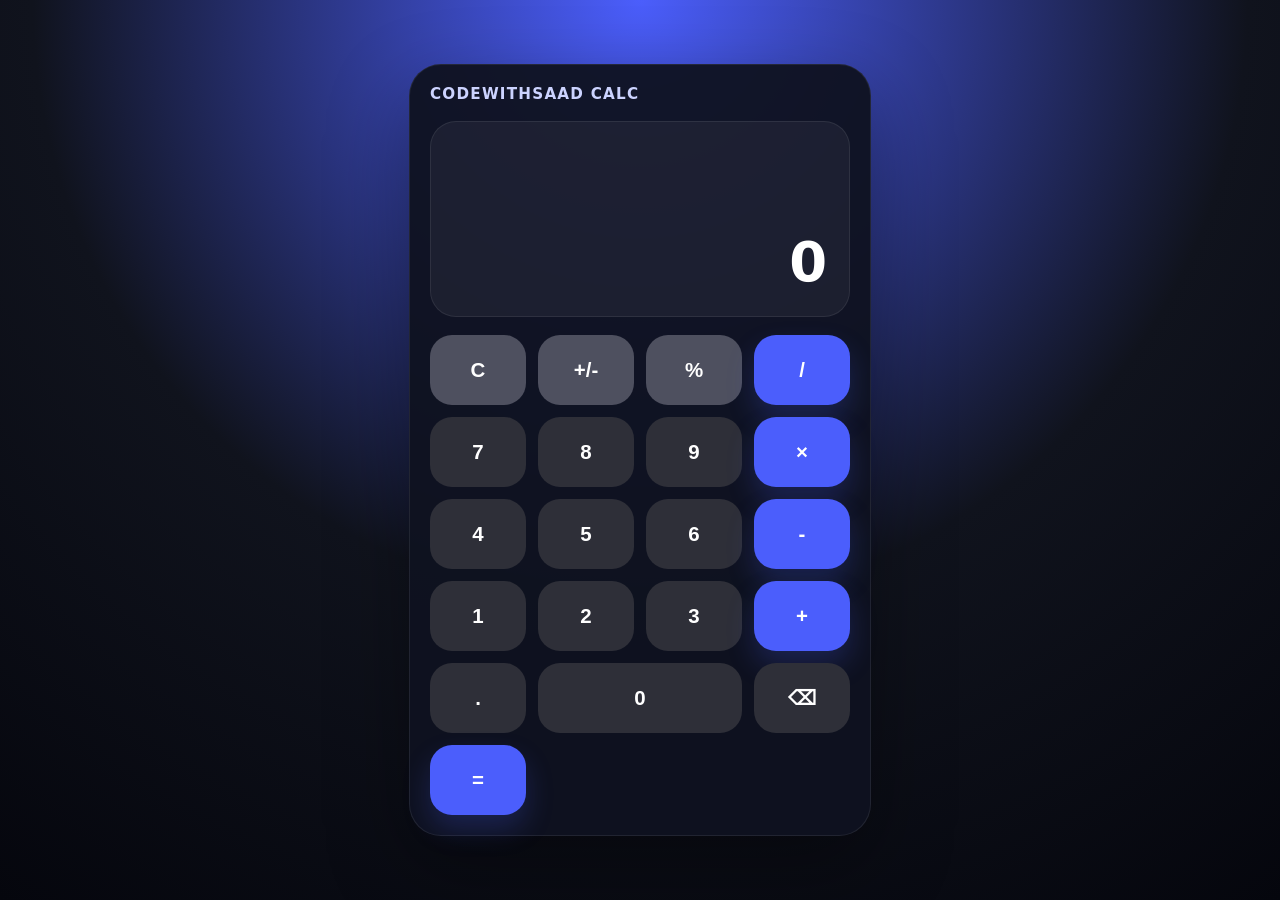
<file: index.html>
<!DOCTYPE html>
<html lang="en">
  <head>
    <meta charset="UTF-8" />
    <meta name="viewport" content="width=device-width, initial-scale=1.0" />
    <title>Calculator</title>
    <link rel="stylesheet" href="calculator-app/style.css" />
    <script src="calculator-app/script.js" defer></script>
  </head>
  <body>
    <div class="calculator">
      <header class="calculator__header">
        <div class="brand">codewithsaad Calc</div>
      </header>

      <section id="output" class="calculator__output">
        <div id="expression" class="output__expression"></div>
        <div id="result" class="output__result">0</div>
      </section>

      <section id="input" class="calculator__keys">
        <button class="btn light" data-action="clear" data-value="C">C</button>
        <button class="btn light" data-action="negate" data-value="C">+/-</button>
        <button class="btn light" data-action="mod" data-value="%">%</button>
        <button class="btn blue" data-action="division" data-value="/">/</button>

        <button class="btn dark" data-action="number" data-value="7">7</button>
        <button class="btn dark" data-action="number" data-value="8">8</button>
        <button class="btn dark" data-action="number" data-value="9">9</button>
        <button class="btn blue" data-action="multiplication" data-value="*">&times;</button>

        <button class="btn dark" data-action="number" data-value="4">4</button>
        <button class="btn dark" data-action="number" data-value="5">5</button>
        <button class="btn dark" data-action="number" data-value="6">6</button>
        <button class="btn blue" data-action="subtraction" data-value="-">-</button>

        <button class="btn dark" data-action="number" data-value="1">1</button>
        <button class="btn dark" data-action="number" data-value="2">2</button>
        <button class="btn dark" data-action="number" data-value="3">3</button>
        <button class="btn blue" data-action="addition" data-value="+">+</button>

        <button class="btn dark" data-action="decimal" data-value=".">.</button>
        <button class="btn dark span-two" data-action="number" data-value="0">0</button>
        <button class="btn dark" data-action="backspace">&#9003;</button>
        <button class="btn blue" data-action="submit" data-value="=">=</button>
      </section>
    </div>
  </body>

</html>
</file>
<file: calculator-app/style.css>
body {
  min-height: 100vh;
  margin: 0;
  display: flex;
  align-items: center;
  justify-content: center;
  font-family: 'Inter', system-ui, sans-serif;
  background: radial-gradient(circle at top, #4b5efc 0%, #10131d 55%, #05060d 100%);
  color: white;
}

.calculator {
  width: min(100%, 420px);
  margin: 20px;
  padding: 20px;
  border-radius: 32px;
  background: rgba(15, 18, 32, 0.95);
  box-shadow: 0 30px 80px rgba(0, 0, 0, 0.35);
  border: 1px solid rgba(255, 255, 255, 0.08);
}

.calculator__header {
  display: flex;
  justify-content: space-between;
  align-items: center;
  margin-bottom: 18px;
}

.brand {
  font-size: 0.95rem;
  font-weight: 700;
  letter-spacing: 0.08em;
  text-transform: uppercase;
  color: #ccd3ff;
}

.calculator__output {
  display: flex;
  flex-direction: column;
  justify-content: flex-end;
  align-items: flex-end;
  gap: 10px;
  min-height: 150px;
  padding: 22px;
  border-radius: 26px;
  background: rgba(255, 255, 255, 0.05);
  border: 1px solid rgba(255, 255, 255, 0.08);
  margin-bottom: 18px;
  overflow-wrap: break-word;
}

.output__expression {
  width: 100%;
  text-align: right;
  font-size: 1.05rem;
  opacity: 0.75;
  min-height: 26px;
}

.output__result {
  width: 100%;
  text-align: right;
  font-size: clamp(2.2rem, 5vw, 3.4rem);
  font-weight: 700;
  word-break: break-word;
}

.calculator__keys {
  display: grid;
  grid-template-columns: repeat(4, minmax(0, 1fr));
  gap: 12px;
}

.btn {
  min-height: 70px;
  border: 0;
  border-radius: 22px;
  cursor: pointer;
  font-size: 1.28rem;
  font-weight: 600;
  color: white;
  transition: transform 0.15s ease, background-color 0.15s ease, box-shadow 0.15s ease;
  box-shadow: inset 0 0 0 rgba(0, 0, 0, 0);
}

.btn:hover,
.btn:focus {
  transform: translateY(-1px);
}

.btn:active {
  transform: translateY(0);
}

.light {
  background: #4e505f;
}

.light:hover,
.light:focus {
  background: #666c82;
}

.blue {
  background: #4b5efc;
  box-shadow: 0 14px 28px rgba(75, 94, 252, 0.22);
}

.blue:hover,
.blue:focus {
  background: #6b83ff;
}

.dark {
  background: #2e2f38;
}

.dark:hover,
.dark:focus {
  background: #505266;
}

.span-two {
  grid-column: span 2;
}

@media (max-width: 420px) {
  .calculator {
    padding: 16px;
    border-radius: 26px;
  }

  .calculator__output {
    padding: 18px;
    min-height: 130px;
  }

  .btn {
    min-height: 62px;
    font-size: 1.15rem;
  }
}
</file>
